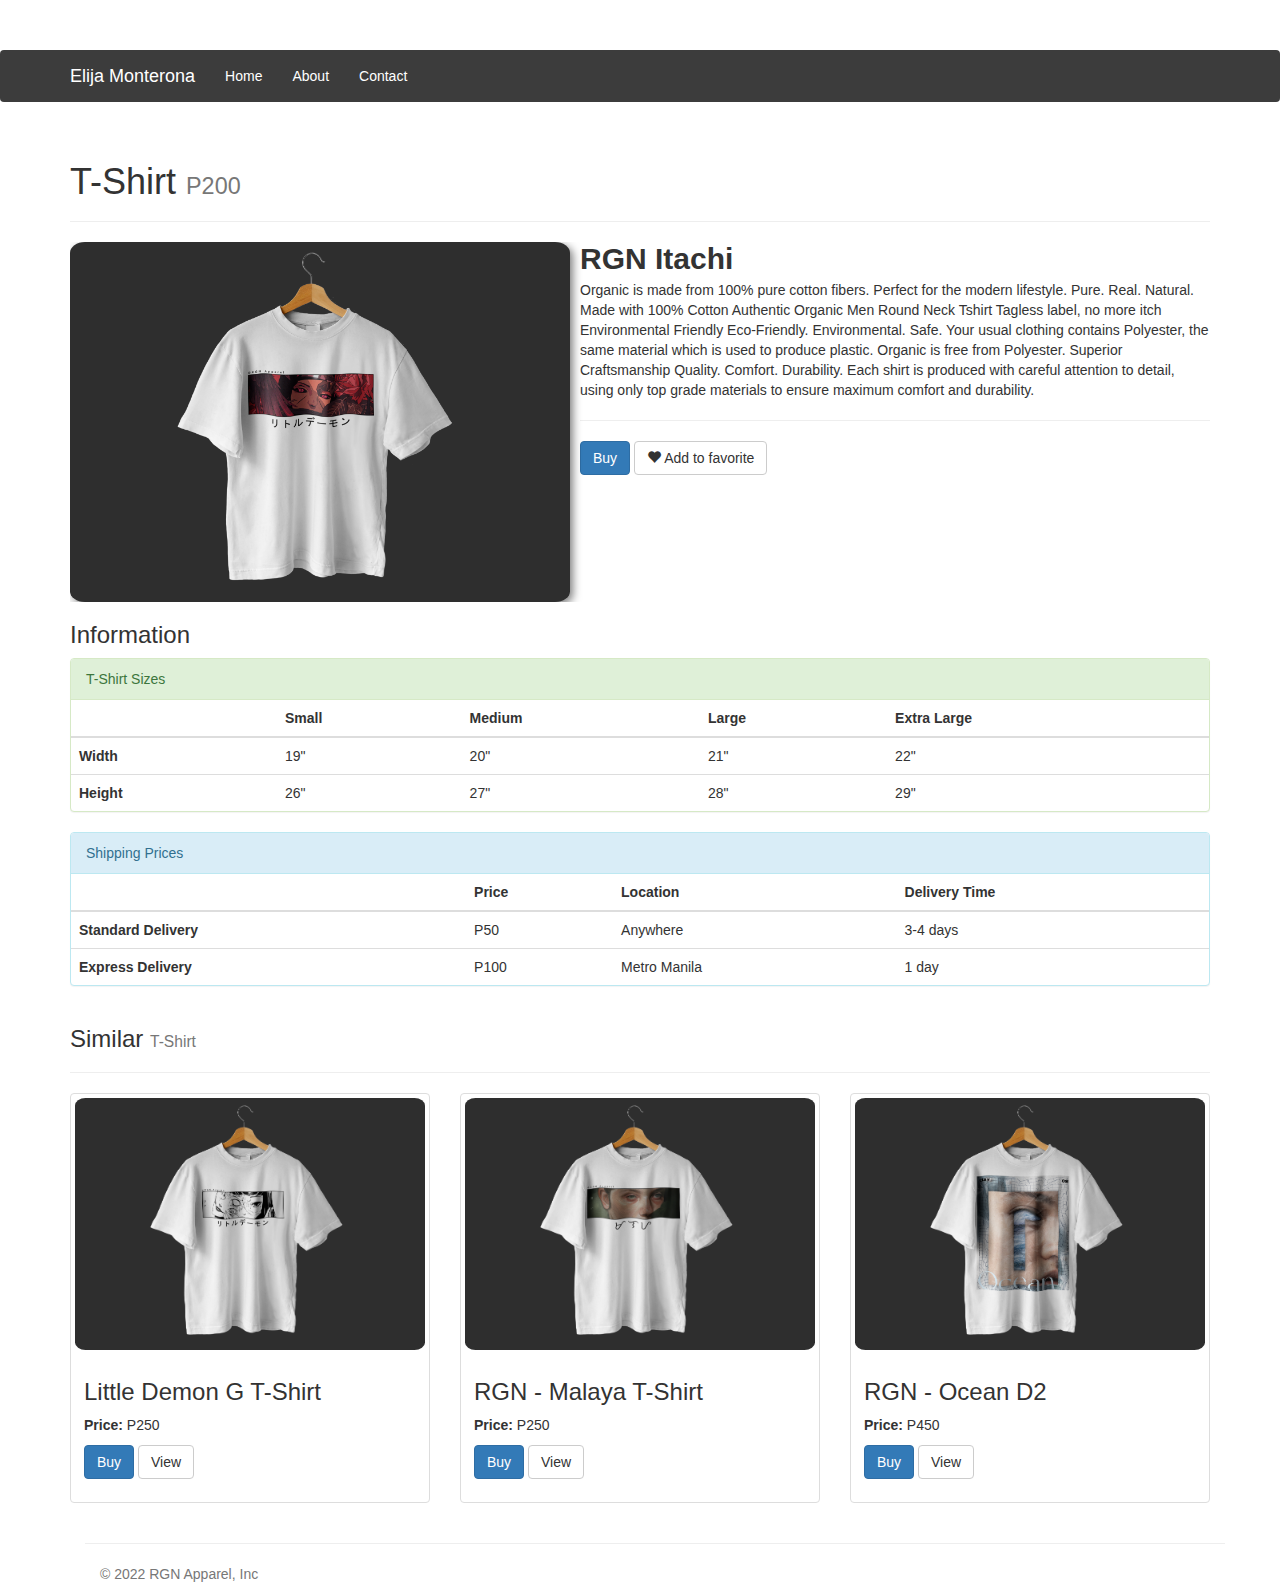
<file: index.html>
<!DOCTYPE html>
<html>
	
	<link rel="stylesheet" href="css/bootstrap.min.css">
	<link rel="stylesheet" href="https://cdn.jsdelivr.net/npm/bootstrap@3.3.7/dist/css/bootstrap.min.css" integrity="sha384-BVYiiSIFeK1dGmJRAkycuHAHRg32OmUcww7on3RYdg4Va+PmSTsz/K68vbdEjh4u" crossorigin="anonymous">
	<link rel="stylesheet" type="text/css" href="css/index.css">
<head>
	<title>Monterona</title>

	<nav class="navbar">
		<div class="container">
		  <div class="navbar-header">
			<button type="button" class="navbar-toggle collapsed" data-toggle="collapse" data-target=".navbar-collapse">
			  <span class="sr-only">Toggle navigation</span>
			  <span class="icon-bar"></span>
			  <span class="icon-bar"></span>
			  <span class="icon-bar"></span>
			</button>
			<a class="navbar-brand" href="#">Elija Monterona</a>
		  </div>
		  <div class="navbar-collapse collapse">
			<ul class="nav navbar-nav">
			  <li class="active"><a href="#" style="color: white;">Home</a></li>
			  <li><a href="#about" style="color: white;">About</a></li>
			  <li><a href="#contact" style="color: white;">Contact</a></li>
			</ul>
		  </div><!--/.nav-collapse -->
		</div>
	  </nav>

</head>
<body>

<div class="container theme-showcase" role="main">
	<div class="page-header">
		<h1>T-Shirt <small>P200</small></h1>
	  </div>
	<div class="hero">
	<div class="media">
		<div class="media-left media-middle">
		<a href="#">
			<img class="media-object ds" src="/images/RGN - Itachi.png" alt="..." width="500px">
		</a>
		</div>
		<div class="media-body">
		<h2 class="media-heading"><strong>RGN Itachi</strong></h2>
		Organic is made from 100% pure cotton fibers. Perfect for the modern lifestyle.
		Pure. Real. Natural.
		Made with 100% Cotton
		Authentic Organic Men Round Neck Tshirt
		Tagless label, no more itch
		Environmental Friendly
		Eco-Friendly. Environmental. Safe.
		Your usual clothing contains Polyester, the same material which is used to produce plastic.
		Organic is free from Polyester.
		Superior Craftsmanship
		Quality. Comfort. Durability.
		Each shirt is produced with careful attention to detail, using only top grade materials to ensure maximum comfort and durability.
		<hr>
		<p>
			<a href="#" class="btn btn-primary" role="button">Buy</a> 
			<a href="#" class="btn btn-default" role="button"><span class="glyphicon glyphicon-heart" aria-hidden="true"></span> Add to favorite</a>
		</p>
		</div>
		
	</div>

		<h3>Information</h3>

	<div class="panel panel-success">
		<!-- Default panel contents -->
		<div class="panel-heading">T-Shirt Sizes</div>
	  
		<!-- Table -->
		<table class="table">
			<thead>
				<tr>
				  <th></th>
				  <th scope="col">Small</th>
				  <th scope="col">Medium</th>
				  <th scope="col">Large</th>
				  <th scope="col">Extra Large</th>
				</tr>
			  </thead>
			  <tbody>
				<tr>
				  <th scope="row">Width</th>
				  <td>19"</td>
				  <td>20"</td>
				  <td>21"</td>
				  <td>22"</td>
				</tr>
				<tr>
				  <th scope="row">Height</th>
				  <td>26"</td>
				  <td>27"</td>
				  <td>28"</td>
				  <td>29"</td>
				</tr>
				
			  </tbody>
		</table>
	  </div>
	
	  <div class="panel panel-info">
		<!-- Default panel contents -->
		<div class="panel-heading">Shipping Prices</div>
	  
		<!-- Table -->
		<table class="table">
			<thead>
				<tr>
				  <th></th>
				  <th scope="col">Price</th>
				  <th scope="col">Location</th>
				  <th scope="col">Delivery Time</th>
				</tr>
			  </thead>
			  <tbody>
				<tr>
				  <th scope="row">Standard Delivery</th>
				  <td>P50</td>
				  <td>Anywhere</td>
				  <td>3-4 days</td>
				</tr>
				<tr>
				  <th scope="row">Express Delivery</th>
				  <td>P100</td>
				  <td>Metro Manila</td>
				  <td>1 day</td>
				</tr>
				
			  </tbody>
		</table>
	  </div>
	
	<div class="page-header">
		<h3>Similar <small>T-Shirt</small></h3>
	  </div>

	  <div class="row">
		<div class="col-sm-6 col-md-4">
		  <div class="thumbnail">
			<img src="/images/Little Demon G T-Shirt.png" alt="...">
			<div class="caption">
			  <h3>Little Demon G T-Shirt</h3>
			  <p><strong>Price:</strong> P250</p>
			  <p><a href="#" class="btn btn-primary" role="button">Buy</a> 
				<a href="#" class="btn btn-default" role="button">View</a>
				</p>
			</div>
		  </div>
		</div>
		<div class="col-sm-6 col-md-4">
			<div class="thumbnail">
			  <img src="/images/RGN - Malaya T-Shirt.png" alt="...">
			  <div class="caption">
				<h3>RGN - Malaya T-Shirt</h3>
				<p><strong>Price:</strong> P250</p>
				<p><a href="#" class="btn btn-primary" role="button">Buy</a> 
				  <a href="#" class="btn btn-default" role="button">View</a>
				  </p>
			  </div>
			</div>
		  </div>
		  <div class="col-sm-6 col-md-4">
			<div class="thumbnail">
			  <img src="/images/RGN - Ocean D2.png" alt="...">
			  <div class="caption">
				<h3>RGN - Ocean D2</h3>
				<p><strong>Price:</strong> P450</p>
				<p><a href="#" class="btn btn-primary" role="button">Buy</a> 
				  <a href="#" class="btn btn-default" role="button">View</a>
				  </p>
			  </div>
			</div>
		  </div>
	  </div>
	  <!-- Footer -->
	  <div class="container">
		<hr>
		<footer class="">
		  <p class="col-md-4 mb-0 text-muted">© 2022 RGN Apparel, Inc</p>
		<br>
		</footer>
	  </div>
	  <!-- end of footer -->
</body>
	
<script src="https://cdn.jsdelivr.net/npm/bootstrap@3.3.7/dist/js/bootstrap.min.js" integrity="sha384-Tc5IQib027qvyjSMfHjOMaLkfuWVxZxUPnCJA7l2mCWNIpG9mGCD8wGNIcPD7Txa" crossorigin="anonymous"></script>
<script src="js/bootstrap.min.js"></script>

</html>
</file>
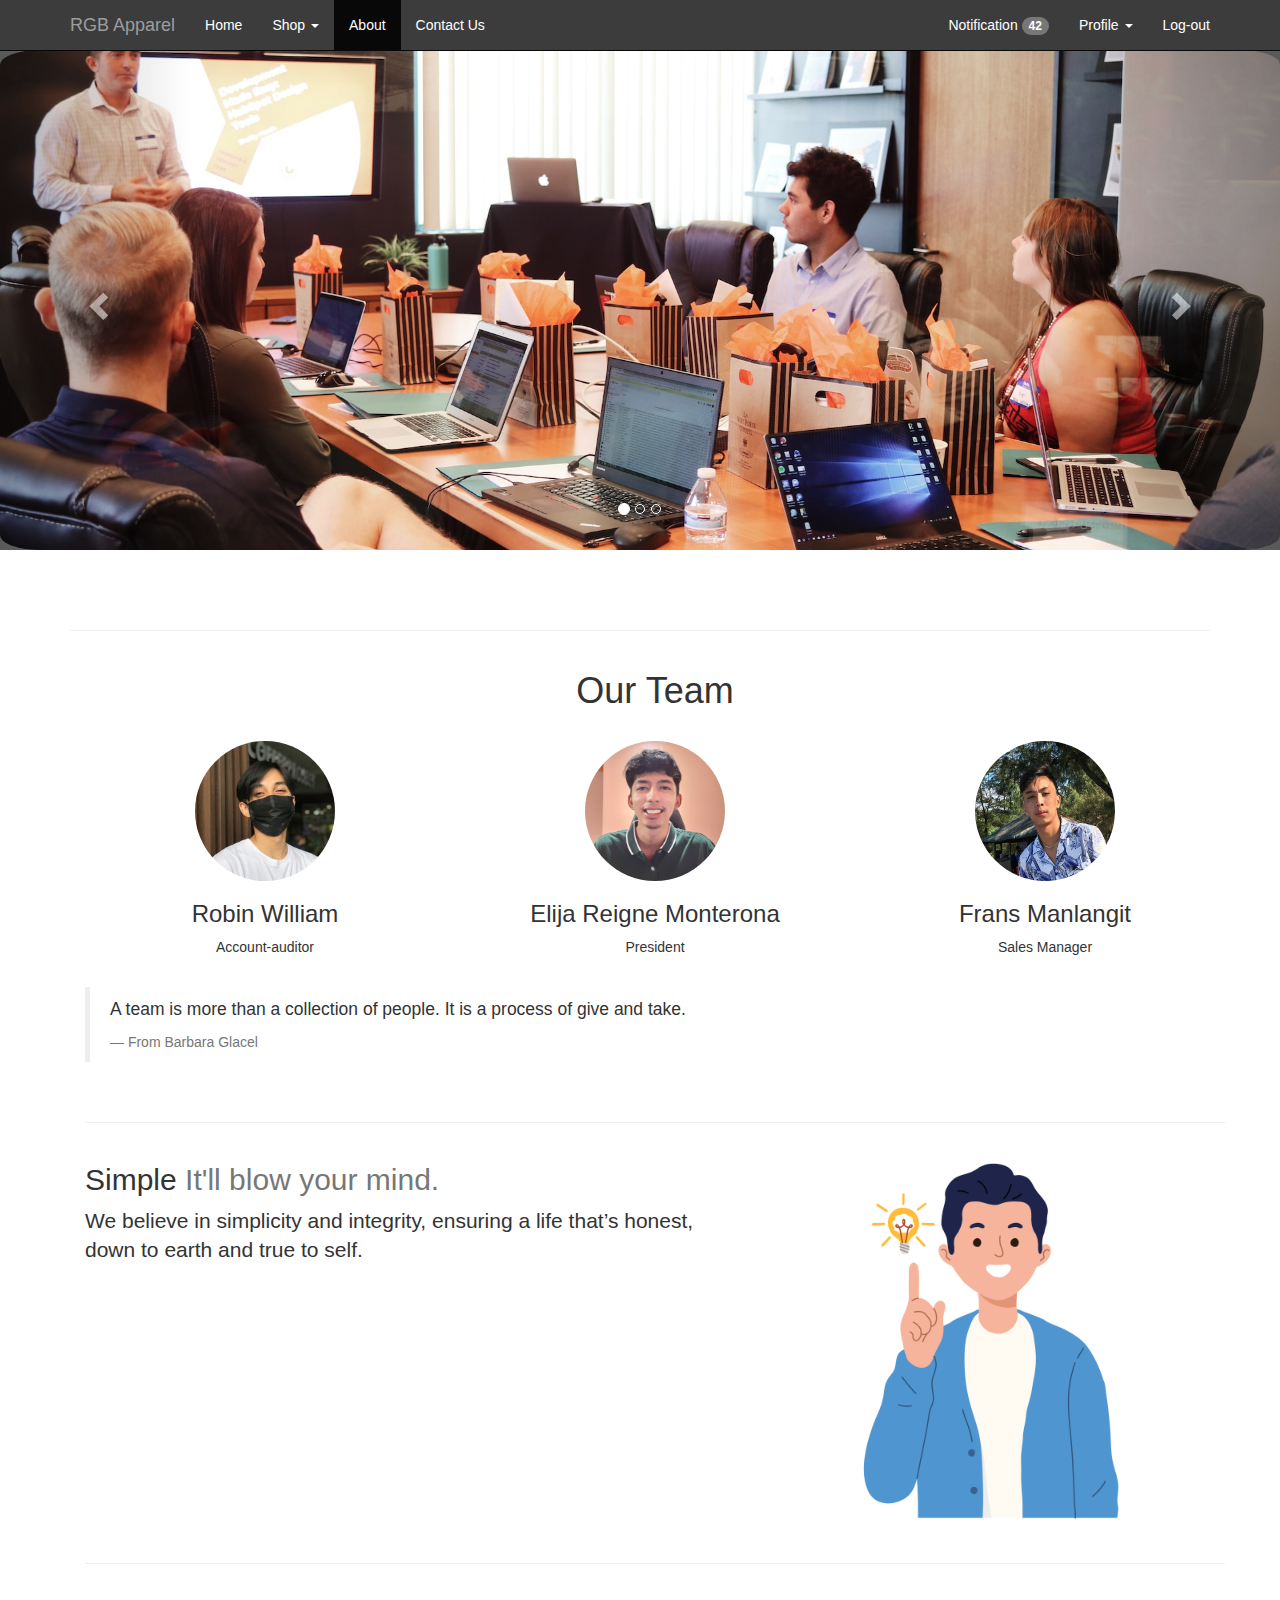
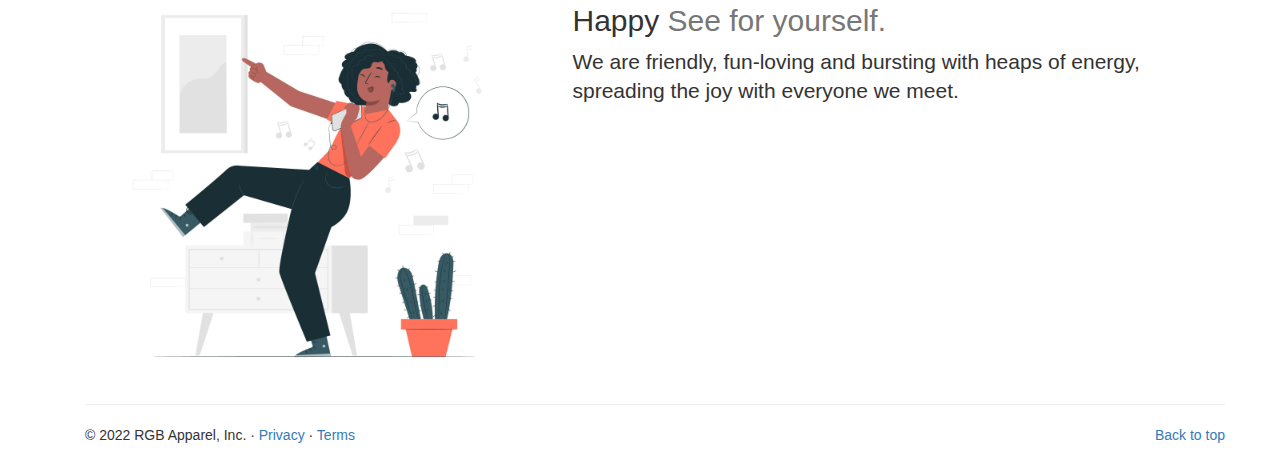
<file: about.html>
<!DOCTYPE html>
<html lang="en">
    <head>
        <title>RGN Apparel - About</title>
        <meta charset="UTF-8">
        <meta name="viewport" content="width=device-width, initial-scale=1">
        <link rel="stylesheet" href="css/bootstrap.min.css">
        <link rel="stylesheet" href="https://cdn.jsdelivr.net/npm/bootstrap@3.3.7/dist/css/bootstrap.min.css" integrity="sha384-BVYiiSIFeK1dGmJRAkycuHAHRg32OmUcww7on3RYdg4Va+PmSTsz/K68vbdEjh4u" crossorigin="anonymous">
        <link rel="stylesheet" type="text/css" href="css/index.css">
        <script src="https://ajax.googleapis.com/ajax/libs/jquery/2.1.1/jquery.min.js"></script>
        <script src="https://maxcdn.bootstrapcdn.com/bootstrap/3.3.7/js/bootstrap.min.js"></script>
    </head>
    <body>

    <!-- start of navbar -->
    <nav class="navbar navbar-inverse navbar-fixed-top">
        <div class="container">
          <div class="navbar-header">
            <button type="button" class="navbar-toggle collapsed" data-toggle="collapse" data-target=".navbar-collapse">
              <span class="sr-only">Toggle navigation</span>
              <span class="icon-bar"></span>
              <span class="icon-bar"></span>
              <span class="icon-bar"></span>
            </button>
            <a class="navbar-brand" href="home.html">RGB Apparel</a>
          </div>
          <div class="navbar-collapse collapse">
            <ul class="nav navbar-nav">
              <li><a href="home.html" style="color: white;">Home</a></li>
              <li class="dropdown">
                <a href="#" style="color: white;" class="dropdown-toggle" data-toggle="dropdown" role="button" aria-haspopup="true" aria-expanded="false">Shop <span class="caret"></span></a>
                <ul class="dropdown-menu" role="menu">
                  <li class="dropdown-header">For Boys</li>
                  <li><a href="#">T-Shirt</a></li>
                  <li><a href="#">Pants</a></li>
                  <li><a href="#">Shorts</a></li>
                  <li class="divider"></li>
                  <li class="dropdown-header">For Girls</li>
                  <li><a href="#">T-Shirt</a></li>
                  <li><a href="#">Pants</a></li>
                  <li><a href="#">Shorts</a></li>
                </ul>
              </li>
              <li class="active"><a href="about.html" style="color: white;">About</a></li>
              <li><a href="contact-us.html" style="color: white;">Contact Us</a></li>
            </ul>
            <ul class="nav navbar-nav navbar-right">
              <li><a href="#" style="color: white;">Notification <span class="badge">42</span></a></li>
              <li class="dropdown">
                <a href="#" style="color: white;" class="dropdown-toggle" data-toggle="dropdown" role="button" aria-haspopup="true" aria-expanded="false">Profile <span class="caret"></span></a>
                <ul class="dropdown-menu">
                  <li><a href="#">Profile</a>
                  </li>
                  <li><a href="#">My Cart</a>
                  </li>
                  <li><a href="#">My Favorite</a>
                  </li>
                  <li role="separator" class="divider"></li>
                  <li class="dropdown-header">Need a help?</li>
                  <li><a href="#">Instruction</a>
                  </li>
                  <li><a href="#">Contact Support</a>
                  </li>
                </ul>
              </li>
              <li>
                <a href="#" style="color: white;">Log-out</a>
            </li>
            </ul>
          </div><!--/.nav-collapse -->
        </div>
      </nav>
      <!-- end of navbar -->

      <!-- start of carousel -->
      <div id="myCarousel" class="carousel slide" data-ride="carousel">
        <!-- Indicators -->
        <ol class="carousel-indicators">
          <li data-target="#myCarousel" data-slide-to="0" class="active"></li>
          <li data-target="#myCarousel" data-slide-to="1" class=""></li>
          <li data-target="#myCarousel" data-slide-to="2" class=""></li>
        </ol>
        <div class="carousel-inner" role="listbox">
          <div class="item active">
            <img class="first-slide" src="images/campaign-creators-gMsnXqILjp4-unsplash.jpg" alt="First slide">
            <!-- <div class="container">
              <div class="carousel-caption">
                <h1>Example headline.</h1>
                <p>Note: If you're viewing this page via a <code>file://</code> URL, the "next" and "previous" Glyphicon buttons on the left and right might not load/display properly due to web browser security rules.</p>
                <p><a class="btn btn-lg btn-primary" href="#" role="button">Sign up today</a></p>
              </div>
            </div> -->
          </div>
          <div class="item">
            <img class="second-slide" src="images/alexander-simonsen-44al1GlFVxo-unsplash.jpg" alt="Second slide">
            <!-- <div class="container">
              <div class="carousel-caption">
                <h1>Another example headline.</h1>
                <p>Cras justo odio, dapibus ac facilisis in, egestas eget quam. Donec id elit non mi porta gravida at eget metus. Nullam id dolor id nibh ultricies vehicula ut id elit.</p>
                <p><a class="btn btn-lg btn-primary" href="#" role="button">Learn more</a></p>
              </div>
            </div> -->
          </div>
          <div class="item">
            <img class="third-slide" src="images/mildlee-7KKy7-TeeVs-unsplash.jpg" alt="Third slide">
            <!-- <div class="container">
              <div class="carousel-caption">
                <h1>One more for good measure.</h1>
                <p>Cras justo odio, dapibus ac facilisis in, egestas eget quam. Donec id elit non mi porta gravida at eget metus. Nullam id dolor id nibh ultricies vehicula ut id elit.</p>
                <p><a class="btn btn-lg btn-primary" href="#" role="button">Browse gallery</a></p>
              </div>
            </div> -->
          </div>
        </div>
        <a class="left carousel-control" href="#myCarousel" role="button" data-slide="prev">
          <span class="glyphicon glyphicon-chevron-left" aria-hidden="true"></span>
          <span class="sr-only">Previous</span>
        </a>
        <a class="right carousel-control" href="#myCarousel" role="button" data-slide="next">
          <span class="glyphicon glyphicon-chevron-right" aria-hidden="true"></span>
          <span class="sr-only">Next</span>
        </a>
      </div>
      <!-- end of carousel -->

      <div class="container">
        <!-- <div class="blog-header">
            <h1 class="blog-title">The Bootstrap Blog</h1>
            <p class="lead blog-description">The official example template of creating a blog with Bootstrap.</p>
        </div> -->

        <!-- <div class="jumbotron">
            <h1>About Us</h1>
        </div> -->

        <hr class="featurette-divider">
        <div class="container marketing">
            <h1 align="center">Our Team</h1>
            <br>
            <!-- Three columns of text below the carousel -->
            <div class="row">
              <div class="col-lg-4">
                <img class="img-circle" src="images/robin.jpg" alt="Generic placeholder image" width="140" height="140">
                <h3>Robin William</h3>
                <p>Account-auditor</p>
                <!-- <p><a class="btn btn-default" href="#" role="button">View details »</a></p> -->
              </div><!-- /.col-lg-4 -->
              <div class="col-lg-4">
                <img class="img-circle" src="images/reigne.jpg" alt="Generic placeholder image" width="140" height="140">
                <h3>Elija Reigne Monterona</h3>
                <p>President</p>
              </div><!-- /.col-lg-4 -->
              <div class="col-lg-4">
                <img class="img-circle" src="images/frans.jpg" alt="Generic placeholder image" width="140" height="140">
                <h3>Frans Manlangit</h3>
                <p>Sales Manager</p>
              </div><!-- /.col-lg-4 -->
            </div><!-- /.row -->
            
            <blockquote>
                <p>A team is more than a collection of people. It is a process of give and take.</p>
                <footer>From Barbara Glacel</footer>
            </blockquote>
            
            <br>
            <!-- START THE FEATURETTES -->
      
            <hr class="featurette-divider">
      
            <div class="row featurette">
              <div class="col-md-7">
                <h2 class="featurette-heading">Simple <span class="text-muted">It'll blow your mind.</span></h2>
                <p class="lead">We believe in simplicity and integrity, ensuring a life that’s honest, down to earth and true to self.</p>
              </div>
              <div class="col-md-5">
                <img class="featurette-image img-responsive center-block" width="400" height="400" data-src="holder.js/500x500/auto" alt="500x500" src="images/simple.jpg" data-holder-rendered="true">
              </div>
            </div>
      
            <hr class="featurette-divider">
            
            <div class="row featurette">
              <div class="col-md-7 col-md-push-5">
                <h2 class="featurette-heading">Happy <span class="text-muted">See for yourself.</span></h2>
                <p class="lead">We are friendly, fun-loving and bursting with heaps of energy, spreading the joy with everyone we meet.</p>
              </div>
              <div class="col-md-5 col-md-pull-7">
                <img class="featurette-image img-responsive center-block" width="400" height="400" data-src="holder.js/500x500/auto" alt="500x500" src="images/happy.jpg" data-holder-rendered="true">
              </div>
            </div>
      
            <hr class="featurette-divider">
      
            <!-- /END THE FEATURETTES -->
      
      
            <!-- FOOTER -->
            <footer>
              <p class="pull-right">
                <a href="#">Back to top</a>
              </p>
              <p>© 2022 RGB Apparel, Inc. · <a href="#">Privacy</a> · <a href="#">Terms</a></p>
            </footer>
            <!-- end of footer -->
          </div>
      </div>
      
    </body>
</html>
</file>
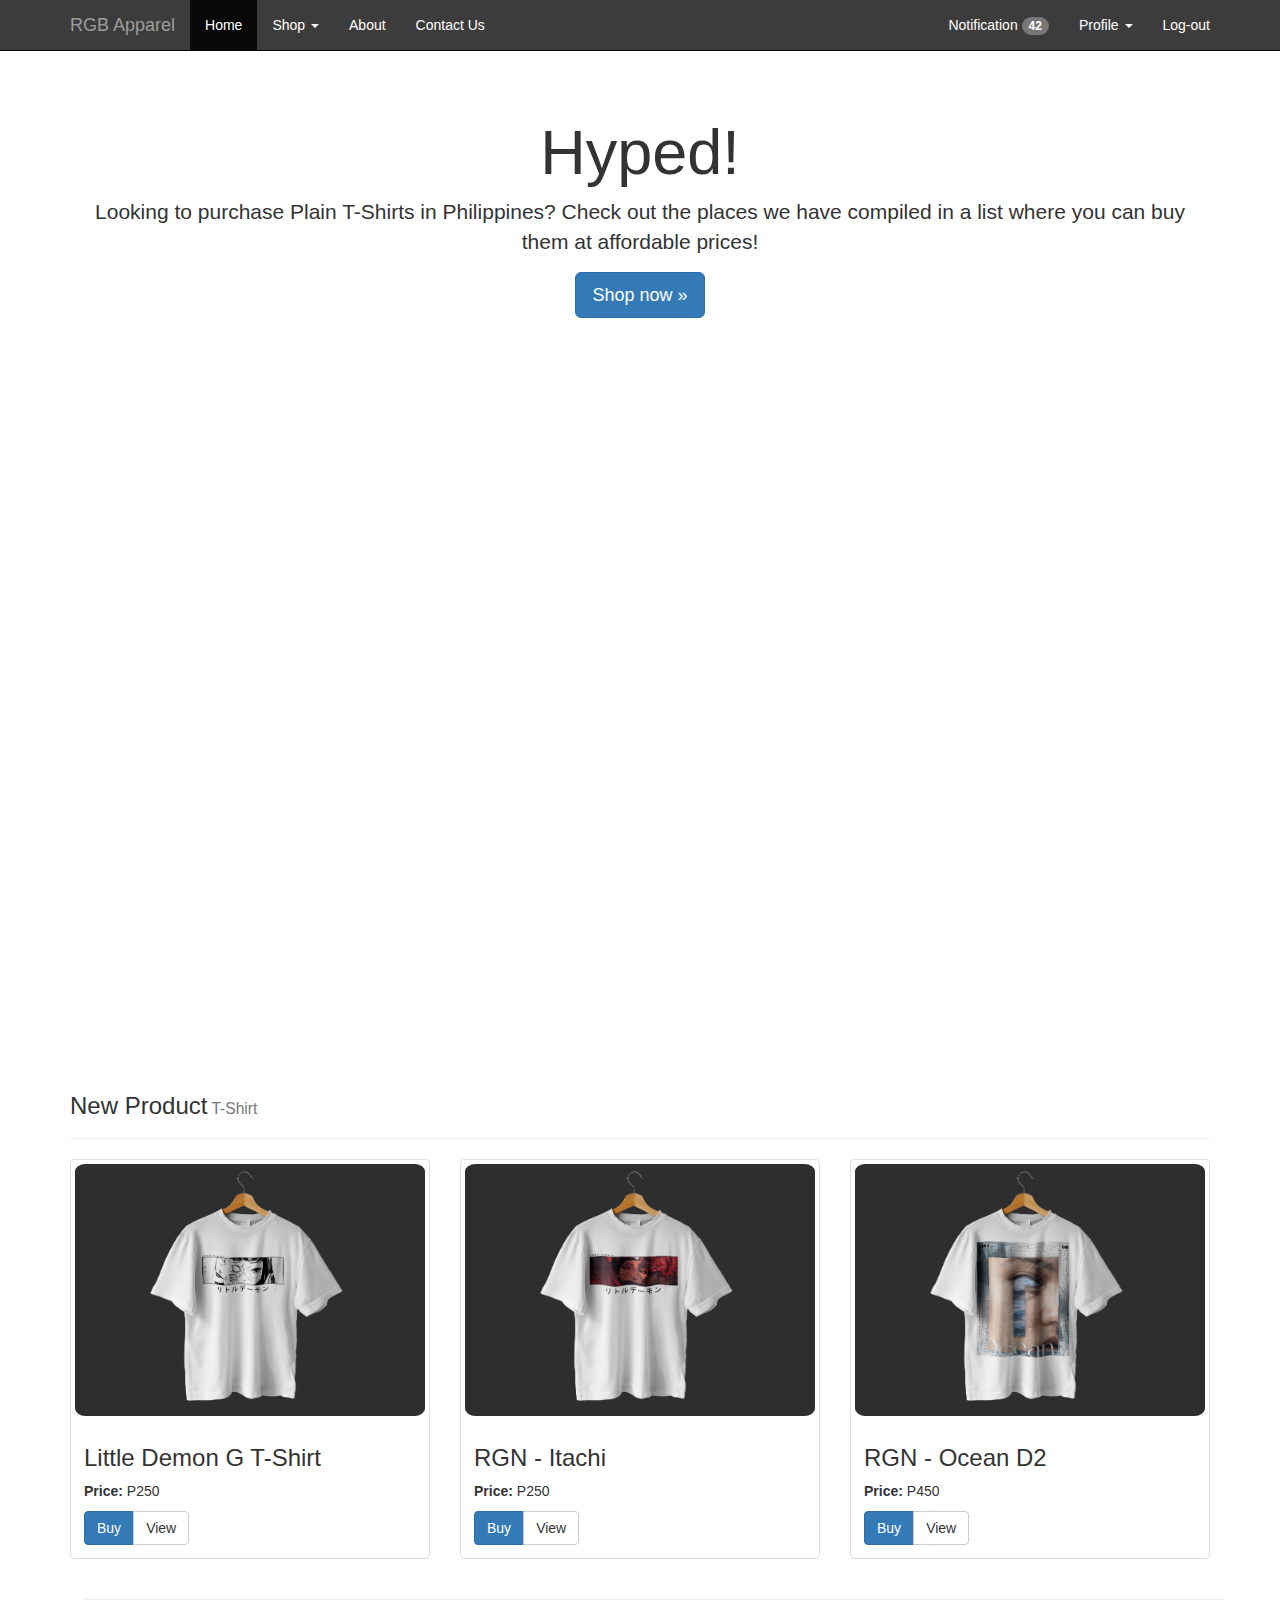
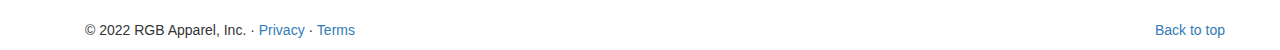
<file: home.html>
<!DOCTYPE html>
<html lang="en">
    <head>
        <title>RGB - Apparel</title>
        <meta charset="UTF-8">
        <meta name="viewport" content="width=device-width, initial-scale=1">
        <link rel="stylesheet" href="css/bootstrap.min.css">
	      <link rel="stylesheet" href="https://cdn.jsdelivr.net/npm/bootstrap@3.3.7/dist/css/bootstrap.min.css" integrity="sha384-BVYiiSIFeK1dGmJRAkycuHAHRg32OmUcww7on3RYdg4Va+PmSTsz/K68vbdEjh4u" crossorigin="anonymous">
	      <link rel="stylesheet" type="text/css" href="css/index.css">
        <script src="https://ajax.googleapis.com/ajax/libs/jquery/2.1.1/jquery.min.js"></script>
        <script src="https://maxcdn.bootstrapcdn.com/bootstrap/3.3.7/js/bootstrap.min.js"></script>
    </head>
    <body>

      <!-- start of navbar -->
      <nav class="navbar navbar-inverse navbar-fixed-top">
        <div class="container">
          <div class="navbar-header">
            <button type="button" class="navbar-toggle collapsed" data-toggle="collapse" data-target=".navbar-collapse">
              <span class="sr-only">Toggle navigation</span>
              <span class="icon-bar"></span>
              <span class="icon-bar"></span>
              <span class="icon-bar"></span>
            </button>
            <a class="navbar-brand" href="home.html">RGB Apparel</a>
          </div>
          <div class="navbar-collapse collapse">
            <ul class="nav navbar-nav">
              <li class="active"><a href="home.html" style="color: white;">Home</a></li>
              <li class="dropdown">
                <a href="#" style="color: white;" class="dropdown-toggle" data-toggle="dropdown" role="button" aria-haspopup="true" aria-expanded="false">Shop <span class="caret"></span></a>
                <ul class="dropdown-menu" role="menu">
                  <li class="dropdown-header">For Boys</li>
                  <li><a href="#">T-Shirt</a></li>
                  <li><a href="#">Pants</a></li>
                  <li><a href="#">Shorts</a></li>
                  <li class="divider"></li>
                  <li class="dropdown-header">For Girls</li>
                  <li><a href="#">T-Shirt</a></li>
                  <li><a href="#">Pants</a></li>
                  <li><a href="#">Shorts</a></li>
                </ul>
              </li>
              <li><a href="about.html" style="color: white;">About</a></li>
              <li><a href="contact-us.html" style="color: white;">Contact Us</a></li>
            </ul>
            <ul class="nav navbar-nav navbar-right">
              <li><a href="#" style="color: white;">Notification <span class="badge">42</span></a></li>
              <li class="dropdown">
                <a href="#" style="color: white;" class="dropdown-toggle" data-toggle="dropdown" role="button" aria-haspopup="true" aria-expanded="false">Profile <span class="caret"></span></a>
                <ul class="dropdown-menu">
                  <li><a href="#">Profile</a>
                  </li>
                  <li><a href="#">My Cart</a>
                  </li>
                  <li><a href="#">My Favorite</a>
                  </li>
                  <li role="separator" class="divider"></li>
                  <li class="dropdown-header">Need a help?</li>
                  <li><a href="#">Instruction</a>
                  </li>
                  <li><a href="#">Contact Support</a>
                  </li>
                </ul>
              </li>
              <li><a href="#" style="color: white;">Log-out</a></li>
            </ul>
          </div><!--/.nav-collapse -->
        </div>
      </nav>
      <!-- end of navbar -->

      <div class="jumbotron">
        <div class="container">
          <h1>Hyped!</h1>
          <p>Looking to purchase Plain T-Shirts in Philippines? Check out the places we have compiled in a list where you can buy them at affordable prices!</p>
          <p><a class="btn btn-primary btn-lg" href="#" role="button">Shop now »</a></p>
        </div>
      </div>

      <div class="container">
        <div class="embed-responsive embed-responsive-16by9">
          <iframe clas="embed-responsive-item" width="1280" height="720" src="https://www.youtube.com/embed/HfPt-HpuxLw?controls=0" title="YouTube video player" frameborder="0" allow="accelerometer; autoplay; clipboard-write; encrypted-media; gyroscope; picture-in-picture" allowfullscreen></iframe>
        </div>
        
        <div class="page-header">
          <h3>New Product<small> T-Shirt</small></h3>
        </div>
      
        <div class="row">
          <div class="col-sm-6 col-md-4">
            <div class="thumbnail">
              <img src="/images/Little Demon G T-Shirt.png" alt="...">
              <div class="caption">
                <h3>Little Demon G T-Shirt</h3>
                <p><strong>Price:</strong> P250</p>
                <div class="btn-group">
                  <a href="#" class="btn btn-primary" role="button">Buy</a> 
                  <a href="#" class="btn btn-default" role="button">View</a>
                </div>
              </div>
            </div>
          </div>

          <div class="col-sm-6 col-md-4">
              <div class="thumbnail">
                <img src="/images/RGN - Itachi.png" alt="...">
                <div class="caption">
                  <h3>RGN - Itachi</h3>
                  <p><strong>Price:</strong> P250</p>
                  <div class="btn-group">
                    <a href="#" class="btn btn-primary" role="button">Buy</a> 
                    <a href="t-shirt1.html" class="btn btn-default" role="button">View</a>
                  </div>
                </div>
              </div>
            </div>
            
            <div class="col-sm-6 col-md-4">
              <div class="thumbnail">
                <img src="/images/RGN - Ocean D2.png" alt="...">
                <div class="caption">
                  <h3>RGN - Ocean D2</h3>
                  <p><strong>Price:</strong> P450</p>
                  <div class="btn-group">
                    <a href="#" class="btn btn-primary" role="button">Buy</a> 
                    <a href="#" class="btn btn-default" role="button">View</a>
                  </div>
                </div>
              </div>
            </div>
        </div>

        <!-- start of footer -->
        <div class="container">
          <hr>
          <footer>
            <p class="pull-right">
              <a href="#">Back to top</a>
            </p>
            <p>© 2022 RGB Apparel, Inc. · <a href="#">Privacy</a> · <a href="#">Terms</a></p>
          </footer>
        </div>
        <!-- end of footer -->
    </body>
</html>
</file>
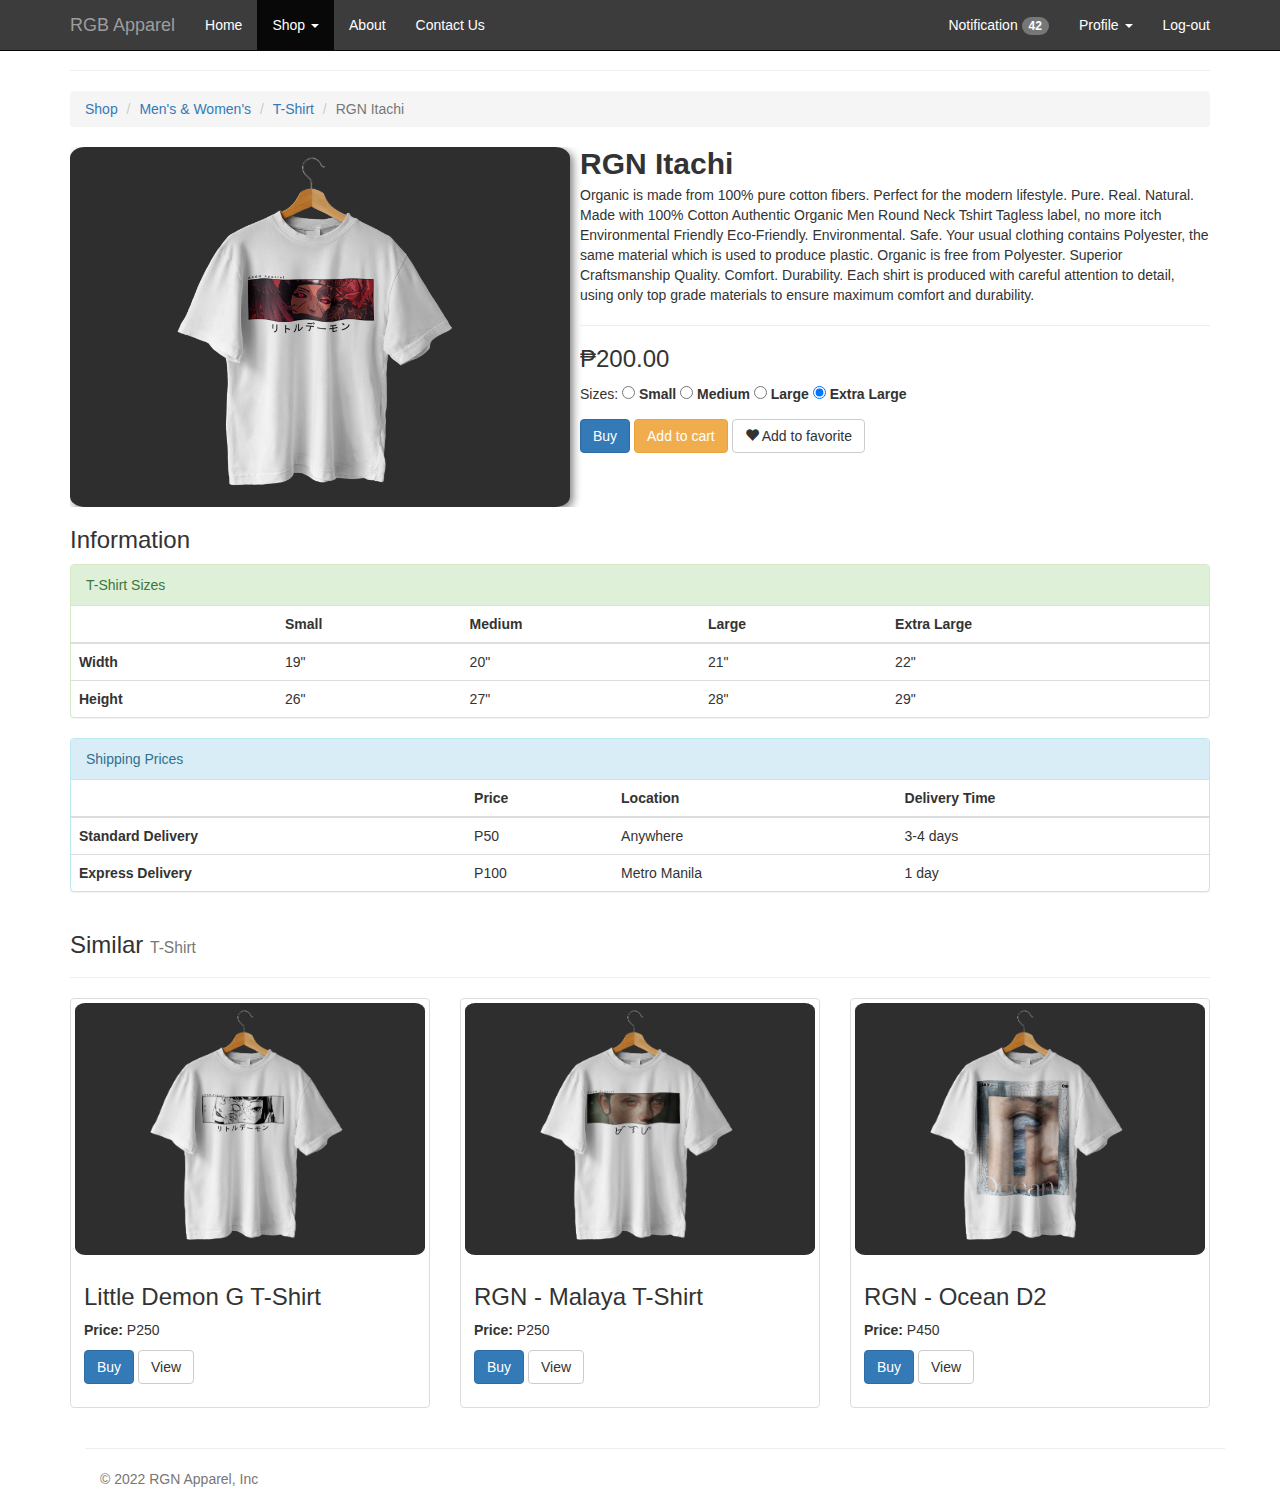
<file: t-shirt1.html>
<!DOCTYPE html>
<html>
<head>
	<title>RGB Apparel - T Shirt Itachi</title>
	<link rel="stylesheet" href="css/bootstrap.min.css">
	<link rel="stylesheet" href="https://cdn.jsdelivr.net/npm/bootstrap@3.3.7/dist/css/bootstrap.min.css" integrity="sha384-BVYiiSIFeK1dGmJRAkycuHAHRg32OmUcww7on3RYdg4Va+PmSTsz/K68vbdEjh4u" crossorigin="anonymous">
	<link rel="stylesheet" type="text/css" href="css/index.css">
	<script src="https://ajax.googleapis.com/ajax/libs/jquery/2.1.1/jquery.min.js"></script>
	<script src="https://maxcdn.bootstrapcdn.com/bootstrap/3.3.7/js/bootstrap.min.js"></script>
</head>
<body>

	<!-- start of navbar -->
    <nav class="navbar navbar-inverse navbar-fixed-top">
        <div class="container">
          <div class="navbar-header">
            <button type="button" class="navbar-toggle collapsed" data-toggle="collapse" data-target=".navbar-collapse">
              <span class="sr-only">Toggle navigation</span>
              <span class="icon-bar"></span>
              <span class="icon-bar"></span>
              <span class="icon-bar"></span>
            </button>
            <a class="navbar-brand" href="home.html">RGB Apparel</a>
          </div>
          <div class="navbar-collapse collapse">
            <ul class="nav navbar-nav">
              <li><a href="home.html" style="color: white;">Home</a></li>
              <li class="dropdown active">
                <a href="#" style="color: white;" class="dropdown-toggle" data-toggle="dropdown" role="button" aria-haspopup="true" aria-expanded="false">Shop <span class="caret"></span></a>
                <ul class="dropdown-menu" role="menu">
                  <li class="dropdown-header">For Boys</li>
                  <li class="active"><a href="#">T-Shirt</a></li>
                  <li><a href="#">Pants</a></li>
                  <li><a href="#">Shorts</a></li>
                  <li class="divider"></li>
                  <li class="dropdown-header">For Girls</li>
                  <li><a href="#">T-Shirt</a></li>
                  <li><a href="#">Pants</a></li>
                  <li><a href="#">Shorts</a></li>
                </ul>
              </li>
              <li><a href="about.html" style="color: white;">About</a></li>
              <li><a href="contact-us.html" style="color: white;">Contact Us</a></li>
            </ul>
            <ul class="nav navbar-nav navbar-right">
              <li><a href="#" style="color: white;">Notification <span class="badge">42</span></a></li>
              <li class="dropdown">
                <a href="#" style="color: white;" class="dropdown-toggle" data-toggle="dropdown" role="button" aria-haspopup="true" aria-expanded="false">Profile <span class="caret"></span></a>
                <ul class="dropdown-menu">
                  <li><a href="#">Profile</a>
                  </li>
                  <li><a href="#">My Cart</a>
                  </li>
                  <li><a href="#">My Favorite</a>
                  </li>
                  <li role="separator" class="divider"></li>
                  <li class="dropdown-header">Need a help?</li>
                  <li><a href="#">Instruction</a>
                  </li>
                  <li><a href="#">Contact Support</a>
                  </li>
                </ul>
              </li>
              <li>
                <a href="#" style="color: white;">Log-out</a>
            </li>
            </ul>
          </div><!--/.nav-collapse -->
        </div>
      </nav>
      <!-- end of navbar -->

	<div class="container theme-showcase" role="main">
		<!-- <div class="page-header">
			<h1>T-Shirt <small>P200</small></h1>
		</div> -->
	<hr>
	<ol class="breadcrumb">
		<li><a href="#">Shop</a></li>
		<li><a href="#">Men's & Women's</a></li>
		<li><a href="#">T-Shirt</a></li>
		<li class="active">RGN Itachi</li>
	</ol>
	
	<div class="hero">
		<div class="media">
			<div class="media-left media-middle">
				<a href="#">
				<img class="media-object ds" src="/images/RGN - Itachi.png" alt="..." width="500px">
				</a>
			</div>
		<div class="media-body">
		<h2 class="media-heading"><strong>RGN Itachi </strong></h2>
		Organic is made from 100% pure cotton fibers. Perfect for the modern lifestyle.
		Pure. Real. Natural.
		Made with 100% Cotton
		Authentic Organic Men Round Neck Tshirt
		Tagless label, no more itch
		Environmental Friendly
		Eco-Friendly. Environmental. Safe.
		Your usual clothing contains Polyester, the same material which is used to produce plastic.
		Organic is free from Polyester.
		Superior Craftsmanship
		Quality. Comfort. Durability.
		Each shirt is produced with careful attention to detail, using only top grade materials to ensure maximum comfort and durability.
		<hr>
		<h3>₱200.00</h3>
		<div class="form-check">
			<p>Sizes:
			<input class="form-check-input" type="radio" name="exampleRadios" id="exampleRadios1" value="option1" checked>
			<label class="form-check-label" for="exampleRadios1">Small </label>
			<input class="form-check-input" type="radio" name="exampleRadios" id="exampleRadios1" value="option1" checked>
			<label class="form-check-label" for="exampleRadios1">Medium </label>
			<input class="form-check-input" type="radio" name="exampleRadios" id="exampleRadios1" value="option1" checked>
			<label class="form-check-label" for="exampleRadios1">Large </label>
			<input class="form-check-input" type="radio" name="exampleRadios" id="exampleRadios1" value="option1" checked>
			<label class="form-check-label" for="exampleRadios1">Extra Large </label>
		</div>
		<p>
			<a href="#" class="btn btn-primary" role="button">Buy</a> 
			<a href="#" class="btn btn-warning" role="button">Add to cart</a> 
			<a href="#" class="btn btn-default" role="button"><span class="glyphicon glyphicon-heart" aria-hidden="true"></span> Add to favorite</a>
		</p>
		</div>
		
	</div>
		<h3>Information</h3>

	<div class="panel panel-success">
		<!-- Default panel contents -->
		<div class="panel-heading">T-Shirt Sizes</div>
	  
		<!-- Table -->
		<table class="table">
			<thead>
				<tr>
				  <th></th>
				  <th scope="col">Small</th>
				  <th scope="col">Medium</th>
				  <th scope="col">Large</th>
				  <th scope="col">Extra Large</th>
				</tr>
			  </thead>
			  <tbody>
				<tr>
				  <th scope="row">Width</th>
				  <td>19"</td>
				  <td>20"</td>
				  <td>21"</td>
				  <td>22"</td>
				</tr>
				<tr>
				  <th scope="row">Height</th>
				  <td>26"</td>
				  <td>27"</td>
				  <td>28"</td>
				  <td>29"</td>
				</tr>
				
			  </tbody>
		</table>
	  </div>
	
	  <div class="panel panel-info">
		<!-- Default panel contents -->
		<div class="panel-heading">Shipping Prices</div>
	  
		<!-- Table -->
		<table class="table">
			<thead>
				<tr>
				  <th></th>
				  <th scope="col">Price</th>
				  <th scope="col">Location</th>
				  <th scope="col">Delivery Time</th>
				</tr>
			  </thead>
			  <tbody>
				<tr>
				  <th scope="row">Standard Delivery</th>
				  <td>P50</td>
				  <td>Anywhere</td>
				  <td>3-4 days</td>
				</tr>
				<tr>
				  <th scope="row">Express Delivery</th>
				  <td>P100</td>
				  <td>Metro Manila</td>
				  <td>1 day</td>
				</tr>
				
			  </tbody>
		</table>
	  </div>
	
	<div class="page-header">
		<h3>Similar <small>T-Shirt</small></h3>
	  </div>

	  <div class="row">
		<div class="col-sm-6 col-md-4">
		  <div class="thumbnail">
			<img src="/images/Little Demon G T-Shirt.png" alt="...">
			<div class="caption">
			  <h3>Little Demon G T-Shirt</h3>
			  <p><strong>Price:</strong> P250</p>
			  <p><a href="#" class="btn btn-primary" role="button">Buy</a> 
				<a href="#" class="btn btn-default" role="button">View</a>
				</p>
			</div>
		  </div>
		</div>
		<div class="col-sm-6 col-md-4">
			<div class="thumbnail">
			  <img src="/images/RGN - Malaya T-Shirt.png" alt="...">
			  <div class="caption">
				<h3>RGN - Malaya T-Shirt</h3>
				<p><strong>Price:</strong> P250</p>
				<p><a href="#" class="btn btn-primary" role="button">Buy</a> 
				  <a href="#" class="btn btn-default" role="button">View</a>
				  </p>
			  </div>
			</div>
		  </div>
		  <div class="col-sm-6 col-md-4">
			<div class="thumbnail">
			  <img src="/images/RGN - Ocean D2.png" alt="...">
			  <div class="caption">
				<h3>RGN - Ocean D2</h3>
				<p><strong>Price:</strong> P450</p>
				<p><a href="#" class="btn btn-primary" role="button">Buy</a> 
				  <a href="#" class="btn btn-default" role="button">View</a>
				  </p>
			  </div>
			</div>
		  </div>
	  </div>
	  <!-- Footer -->
	  <div class="container">
		<hr>
		<footer class="">
		  <p class="col-md-4 mb-0 text-muted">© 2022 RGN Apparel, Inc</p>
		<br>
		</footer>
	  </div>
	  <!-- end of footer -->
</body>
	
<script src="https://cdn.jsdelivr.net/npm/bootstrap@3.3.7/dist/js/bootstrap.min.js" integrity="sha384-Tc5IQib027qvyjSMfHjOMaLkfuWVxZxUPnCJA7l2mCWNIpG9mGCD8wGNIcPD7Txa" crossorigin="anonymous"></script>
<script src="js/bootstrap.min.js"></script>

</html>
</file>
<file: css/index.css>
body { 
	padding: 0; 
	margin: 0; 
	background-color: rgb(255, 255, 255);
  padding-top: 50px;
} 

/* h1, h2, h3, h4, h5{
	color: white;
} */

img{
	/* border-bottom-left-radius: 20%;
  	border-bottom-right-radius: 20%; */
	border-radius: 3%;
	box-shadow: 20px;
	
}

.ds {
	filter: drop-shadow(0.35rem 0.35rem 0.4rem rgba(0, 0, 0, 0.5));
}

.navbar { 
	background:#3c3c3c;
} 

.nav-link, .navbar-brand { 
	color: #fff; 
	cursor: pointer; 
} 

.nav-link { 
	margin-right: 1em !important; 
} 

.nav-link:hover { 
	color: #000; 
} 

.navbar-collapse { 
	justify-content: flex-end; 
}

/* Special class on .container surrounding .navbar, used for positioning it into place. */
.navbar-wrapper {
  position: absolute;
  top: 0;
  right: 0;
  left: 0;
  z-index: 20;
}

/* Flip around the padding for proper display in narrow viewports */
.navbar-wrapper > .container {
  padding-right: 0;
  padding-left: 0;
}
.navbar-wrapper .navbar {
  padding-right: 15px;
  padding-left: 15px;
}
.navbar-wrapper .navbar .container {
  width: auto;
}

/* Carousel base class */
.carousel {
  height: 500px;
  margin-bottom: 60px;
}
/* Since positioning the image, we need to help out the caption */
.carousel-caption {
  z-index: 10;
}

/* Declare heights because of positioning of img element */
.carousel .item {
  height: 500px;
  background-color: #777;
}
.carousel-inner > .item > img {
  position: absolute;
  top: 0;
  left: 0;
  min-width: 100%;
  height: 500px;
}

.carousel-caption {
  bottom: 3rem;
  z-index: 10;
}

.carousel-inner img {
  position: absolute;
  top: 0;
  left: 0;
  height: 32rem;
  object-fit: cover;
  display: block;
}

.carousel-item {
  height: 32rem;
}

.jumbotron {
  text-align: center;
  background-color: transparent;
}

.marketing .col-lg-4 {
  margin-bottom: 20px;
  text-align: center;
}
.marketing h2 {
  font-weight: normal;
}
.marketing .col-lg-4 p {
  margin-right: 10px;
  margin-left: 10px;
}
</file>
